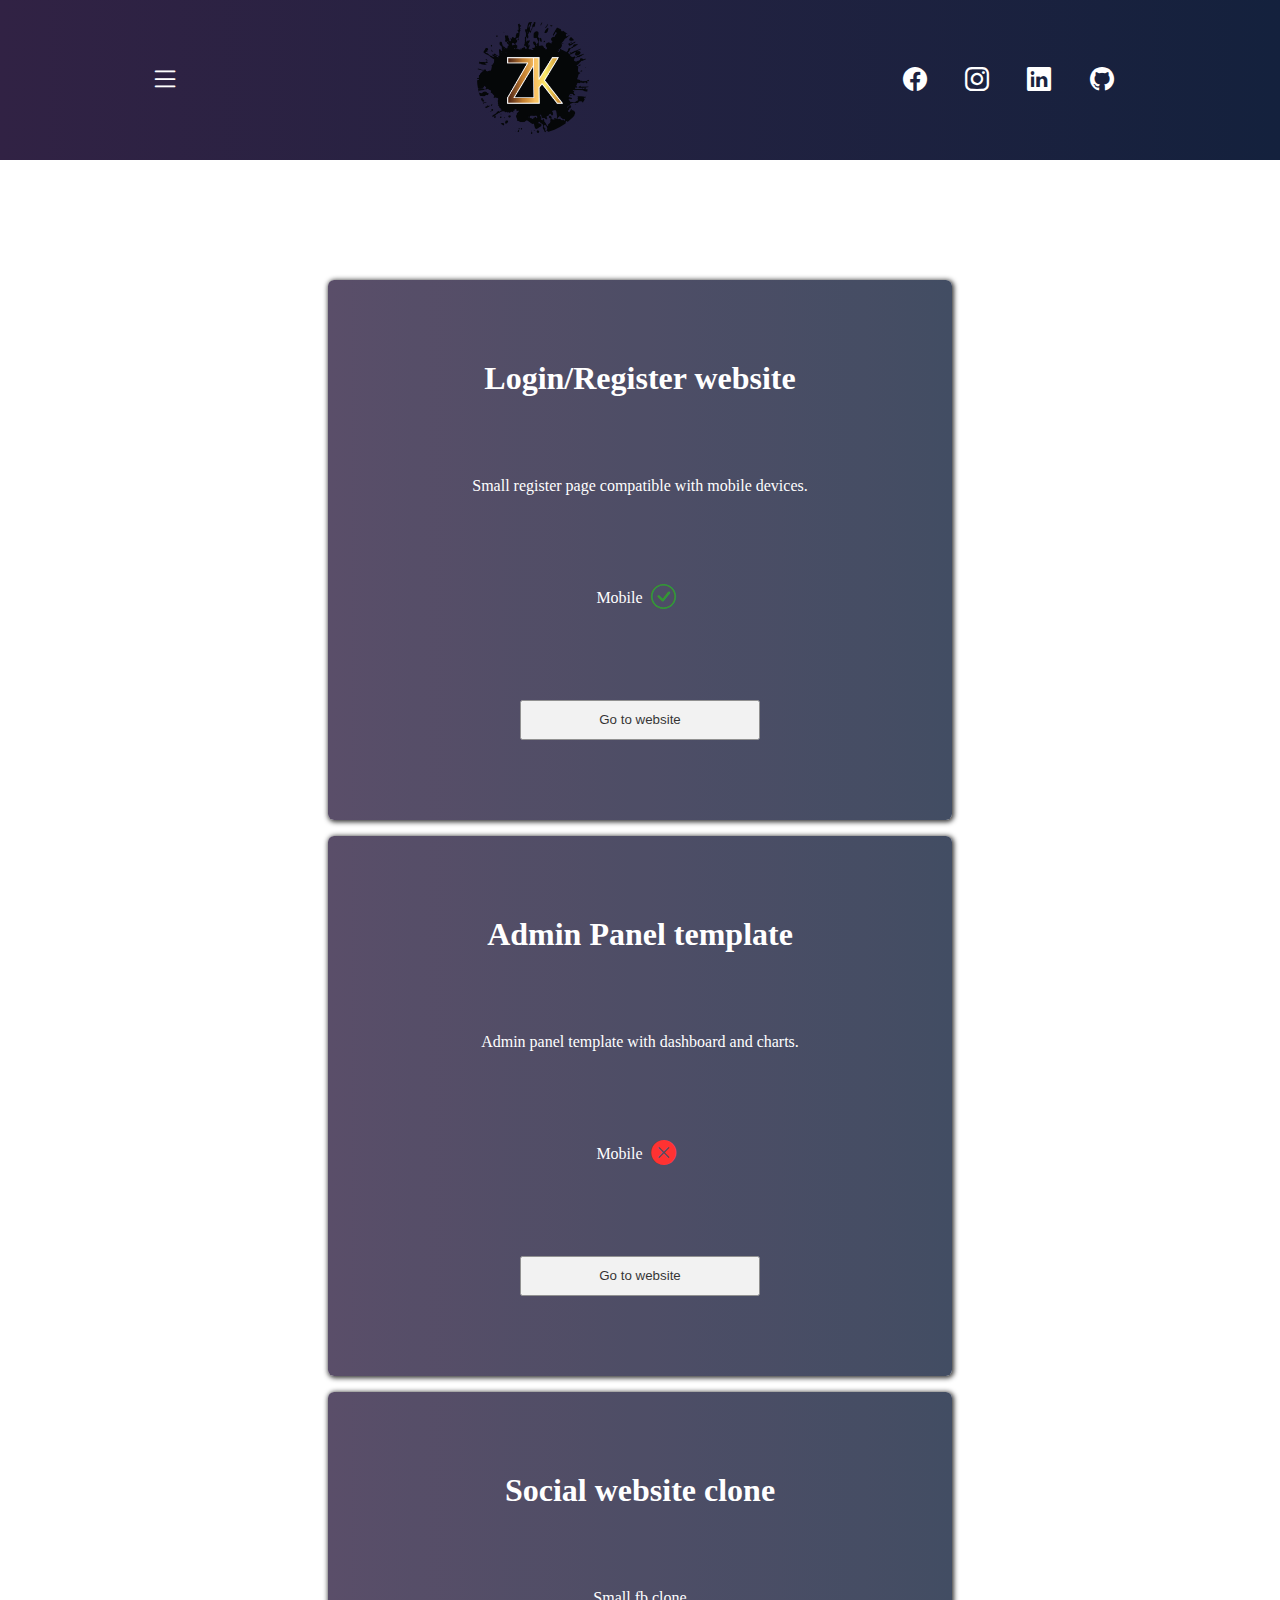
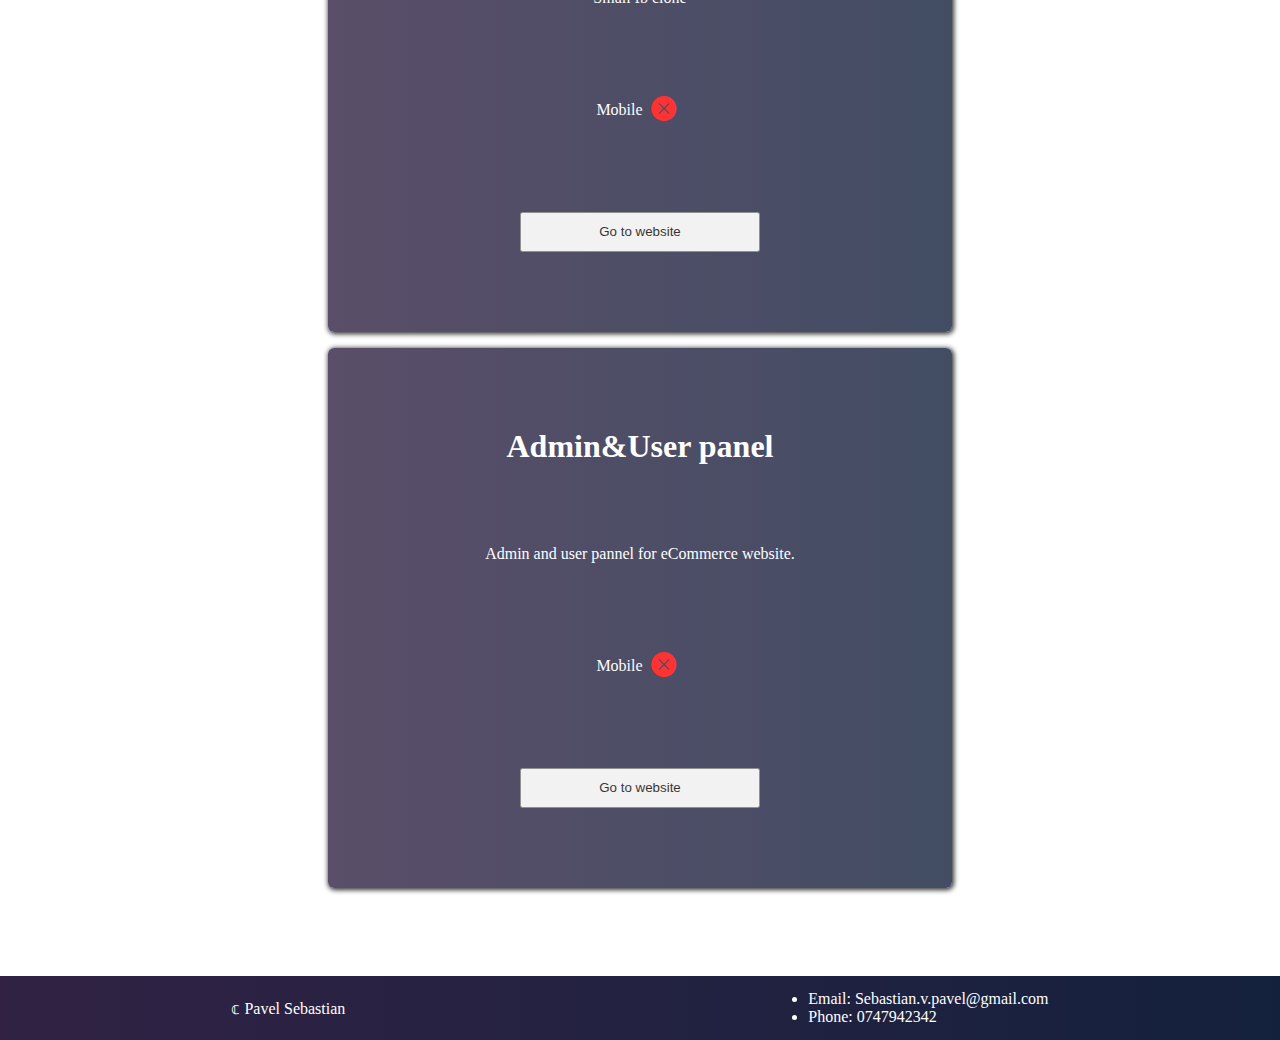
<file: proj_07/index.html>
<!DOCTYPE html>
<html lang="en">
<head>
    <meta charset="UTF-8">
    <meta http-equiv="X-UA-Compatible" content="IE=edge">
    <meta name="viewport" content="width=device-width, initial-scale=1.0">
    <link rel="stylesheet" href="style.css">
    <title>Document</title>
</head>
<body>
    <header>
            <ul class="left-nav">
            <li class="menu"><i class="bi bi-list tooltip"><span class="tooltiptext">Menu</span></i><i class="bi bi-x-lg tooltip"><span class="tooltiptext">Close</span></i></li>
            </ul>
            <ul class="logo"><img src="./logo.png" alt="" srcset=""></ul>
            <ul class="navigation">
                <a href="/index.html"><li class="menu-link link">Projects</li></a>
                <a href="#contact"><li class="menu-link link">Contact</li></a>
            </ul>
            <ul class="social">  
                <a href=""><li class="link-social link"><i class="bi bi-facebook"></i></li></a>
                <a href=""><li class="link-social link"><i class="bi bi-instagram"></i></li></a>
                <a href=""><li class="link-social link"><i class="bi bi-linkedin"></i></li></a>
                <a href=""><li class="link-social link"><i class="bi bi-github"></i></li></a>
            </ul>
</header>

<main>
    <div class="container">
        <h1 class="container-title">Login/Register website</h1>
        <p class="container-text">Small register page compatible with mobile devices.</p>
        <p class="container-status">Mobile <i class="bi bi-check-circle" style="font-size: 25px;"></i></p>
        <a href="./project_02/index.html"><button class="select">Go to website</button></a>
    </div>
    <div class="container">
        <h1 class="container-title">Admin Panel template</h1>
        <p class="container-text">Admin panel template with dashboard and charts.</p>
        <p class="container-status">Mobile<i class="bi bi-x-circle-fill" style="font-size: 25px;"></i></p>
        <a href="./project_03/index.html"><button class="select">Go to website</button></a>
    </div>
    <div class="container">
        <h1 class="container-title">Social website clone</h1>
        <p class="container-text">Small fb clone</p>
        <p class="container-status">Mobile<i class="bi bi-x-circle-fill" style="font-size: 25px;"></i></p>
        <a href="./project_04/index.html"><button class="select">Go to website</button></a>
    </div>
    <div class="container">
        <h1 class="container-title">Admin&User panel</h1>
        <p class="container-text">Admin and user pannel for eCommerce website.</p>
        <p class="container-status">Mobile<i class="bi bi-x-circle-fill" style="font-size: 25px;"></i></p>
        <a href="./project_05/index.html"><button class="select">Go to website</button></a>
    </div>
</main>

<footer>
    <div class="copy">
        <p>&copf; Pavel Sebastian
        </p>
    </div>
    <div id="contact">
        <ul>
            <li>Email: Sebastian.v.pavel@gmail.com</li>
            <li>Phone: 0747942342</li>
        </ul>
    </div>
</footer>
    <script src="./script.js"></script>
</body>
</html>
</file>
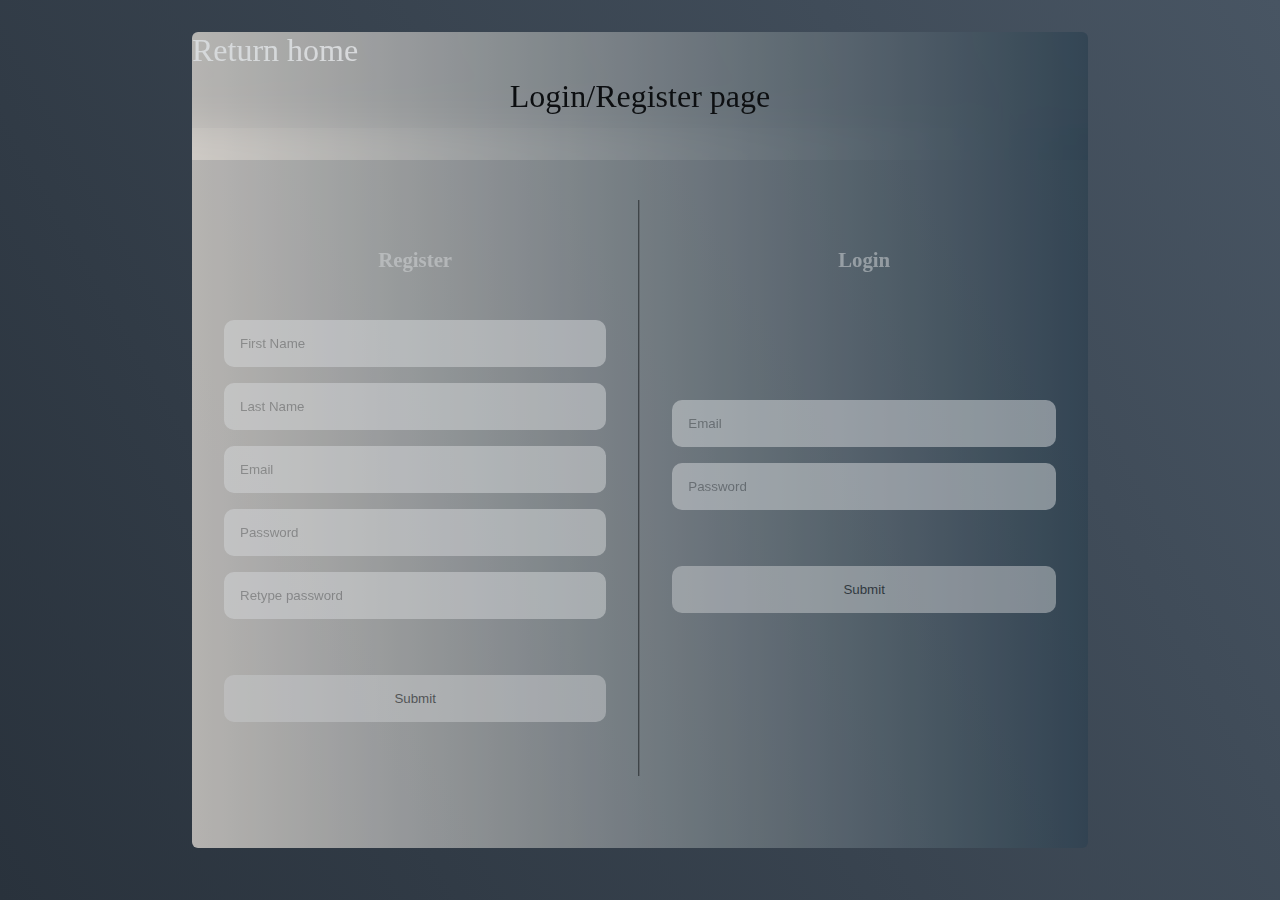
<file: proj_07/project_02/index.html>
<!DOCTYPE html>
<html lang="en">
<head>
    <meta charset="UTF-8">
    <meta http-equiv="X-UA-Compatible" content="IE=edge">
    <meta name="viewport" content="width=device-width, initial-scale=1.0">
    <link rel="stylesheet" href="style.css">
    <title class="pageTitle">Document</title>
</head>
<body>
<header>
    <a class="return-home" onclick="history.back()">Return home</a>
    <div class="logo">LOGO</div>
</header>
<main>
    <div class="container left">
        <h1 class="title">Register</h1>
        <div class="inputs">
            <input type="text" placeholder="First Name">
            <input type="text" placeholder="Last Name">
            <input type="email" placeholder="Email">
            <input type="password" placeholder="Password">
            <input type="password" placeholder="Retype password">

            <button class="submit reg">Submit</button>
        </div>
    </div>
    <div class="container right">
        <h1 class="title right-title">Login</h1>
        <div class="inputs">
        <input type="email" placeholder="Email">
        <input type="password" placeholder="Password">
        <button class="submit">Submit</button>
    </div>
    </div>
</main>


    <script src="./script.js"></script>
</body>
</html>
</file>
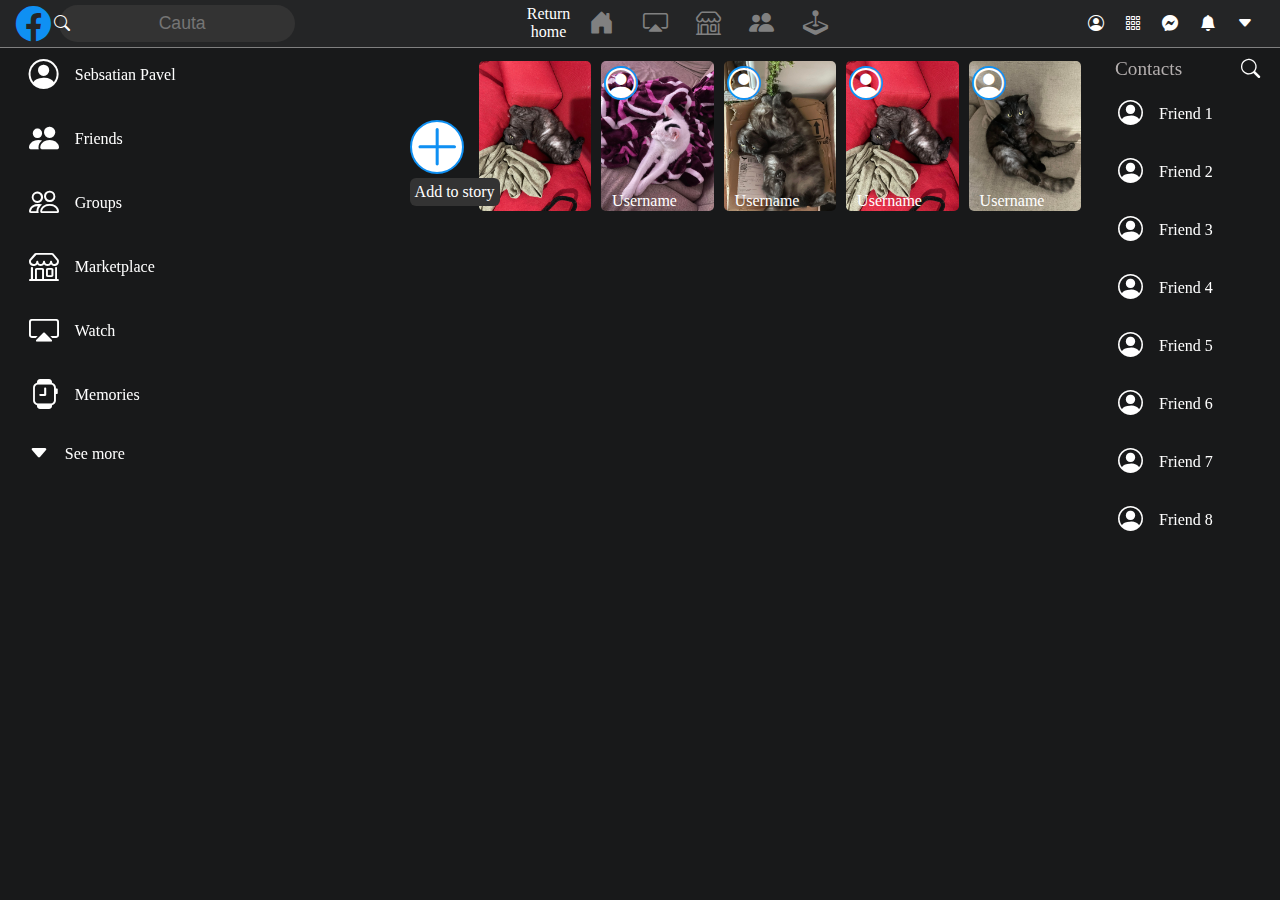
<file: proj_07/project_04/index.html>
<!DOCTYPE html>
<html lang="en">
<head>
    <meta charset="UTF-8">
    <meta http-equiv="X-UA-Compatible" content="IE=edge">
    <meta name="viewport" content="width=device-width, initial-scale=1.0">
    <link rel="stylesheet" href="style.css">
    <title>Social clone</title>
</head>
<body>
    <header>
        <div class="header-container">
            <i class="bi bi-facebook" style="font-size: 35px; color: rgb(15,144,243); padding-top: 5px;"></i><i class="bi bi-search search-icon"></i><input class="search-bar" type="searchbar" placeholder="Cauta">
        </div>
        
        <div class="header-container">
            <ul>
                <a class="return-home center" onclick="history.back()">Return home</a>
                <a href="" class="center tooltip"><li><i class="bi bi-house-door-fill" style="font-size: 25px; color: grey;"><span class="tooltiptext">Home</span></i></li></a>
                <a href="" class="center tooltip"><li><i class="bi bi-cast" style="font-size: 25px; color: grey;"><span class="tooltiptext">Videos</span></i></li></a>
                <a href="" class="center tooltip"><li><i class="bi bi-shop" style="font-size: 25px; color: grey;"><span class="tooltiptext">Marketplace</span></i></li></a>
                <a href="" class="center tooltip"><li><i class="bi bi-people-fill" style="font-size: 25px; color: grey;"><span class="tooltiptext">People</span></i></li></a>
                <a href="" class="center tooltip"><li><i class="bi bi-joystick" style="font-size: 25px; color: grey;"><span class="tooltiptext">Games</span></i></li></a>
            </ul>    
            </div>
        <div class="header-container header-container-right">
            <ul>
                <li class="right tooltip"><a href=""><i class="bi bi-person-circle items" ><span class="tooltiptext">Profile</span></i></a></li>
                <li class="right tooltip"><a href=""><i class="bi bi-grid-3x3-gap items"><span class="tooltiptext">Menu</span></i></a></li>
                <li class="right tooltip"><a href=""><i class="bi bi-messenger items"><span class="tooltiptext">Messenger</span></i></a></li>
                <li class="right tooltip"><a href=""><i class="bi bi-bell-fill items"><span class="tooltiptext">Notification</span></i></a></li>
                <li class="right tooltip"><a href=""><i class="bi bi-caret-down-fill items"><span class="tooltiptext">Account</span></i></a></li>
            </ul>
        </div>
    </header>
    <main>
        <div class="main-container-left">
            <ul class="left-items">
                <a href=""><li class="left-item"><i class="bi bi-person-circle" style="font-size: 30px; margin-right: 1rem;"></i>Sebsatian Pavel</li></a>
                <a href=""><li class="left-item"><i class="bi bi-people-fill" style="font-size: 30px; margin-right: 1rem;"></i>Friends</li></a>
                <a href=""><li class="left-item"><i class="bi bi-people" style="font-size: 30px; margin-right: 1rem;"></i>Groups</li></a>
                <a href=""><li class="left-item"><i class="bi bi-shop" style="font-size: 30px; margin-right: 1rem;"></i>Marketplace</li></a>
                <a href=""><li class="left-item"><i class="bi bi-cast" style="font-size: 30px; margin-right: 1rem;"></i>Watch</li></a>
                <a href=""><li class="left-item"><i class="bi bi-smartwatch" style="font-size: 30px; margin-right: 1rem;"></i>Memories</li></a>
                <a href=""><li class="left-item"><i class="bi bi-caret-down-fill" style="font-size: 20px; margin-right: 1rem;"></i>See more</li></a>
            </ul>
        </div>
        <div class="main-container-center">
            <ul class="story-section">
                <li class="story"><img class="image" src="./img/img3.jpg"><a href=""><i class="bi bi-plus-lg admin" style="font-size: 50px;"></i><p class="add">Add to story</p></a></li>
                <li class="story"><img class="image" src="./img/img1.jpg"><i class="bi bi-person-circle user" style="font-size: 30px;"></i><p class="username-add">Username</p></li>
                <li class="story"><img class="image" src="./img/img2.jpg"><i class="bi bi-person-circle user" style="font-size: 30px;"></i><p class="username-add">Username</p></li>
                <li class="story"><img class="image" src="./img/img3.jpg"><i class="bi bi-person-circle user" style="font-size: 30px;"></i><p class="username-add">Username</p></li>
                <li class="story"><img class="image" src="./img/img.jpg"><i class="bi bi-person-circle user" style="font-size: 30px;"></i><p class="username-add">Username</p></li>
            </ul>
        </div>
        <div class="main-container-right">
            <ul class="right-items">
                <li class="title">Contacts<a href=""><i class="bi bi-search"></i></a></li>
                <a href=""><li class="right-item"><i class="bi bi-person-circle" style="font-size: 25px; margin-right: 1rem;"></i>Friend 1</li></a>
                <a href=""><li class="right-item"><i class="bi bi-person-circle" style="font-size: 25px; margin-right: 1rem;"></i>Friend 2</li></a>
                <a href=""><li class="right-item"><i class="bi bi-person-circle" style="font-size: 25px; margin-right: 1rem;"></i>Friend 3</li></a>
                <a href=""><li class="right-item"><i class="bi bi-person-circle" style="font-size: 25px; margin-right: 1rem;"></i>Friend 4</li></a>
                <a href=""><li class="right-item"><i class="bi bi-person-circle" style="font-size: 25px; margin-right: 1rem;"></i>Friend 5</li></a>
                <a href=""><li class="right-item"><i class="bi bi-person-circle" style="font-size: 25px; margin-right: 1rem;"></i>Friend 6</li></a>
                <a href=""><li class="right-item"><i class="bi bi-person-circle" style="font-size: 25px; margin-right: 1rem;"></i>Friend 7</li></a>
                <a href=""><li class="right-item"><i class="bi bi-person-circle" style="font-size: 25px; margin-right: 1rem;"></i>Friend 8</li></a>
            </ul>
        </div>
    </main>
    <script src="./script.js"></script>
</body>
</html>
</file>
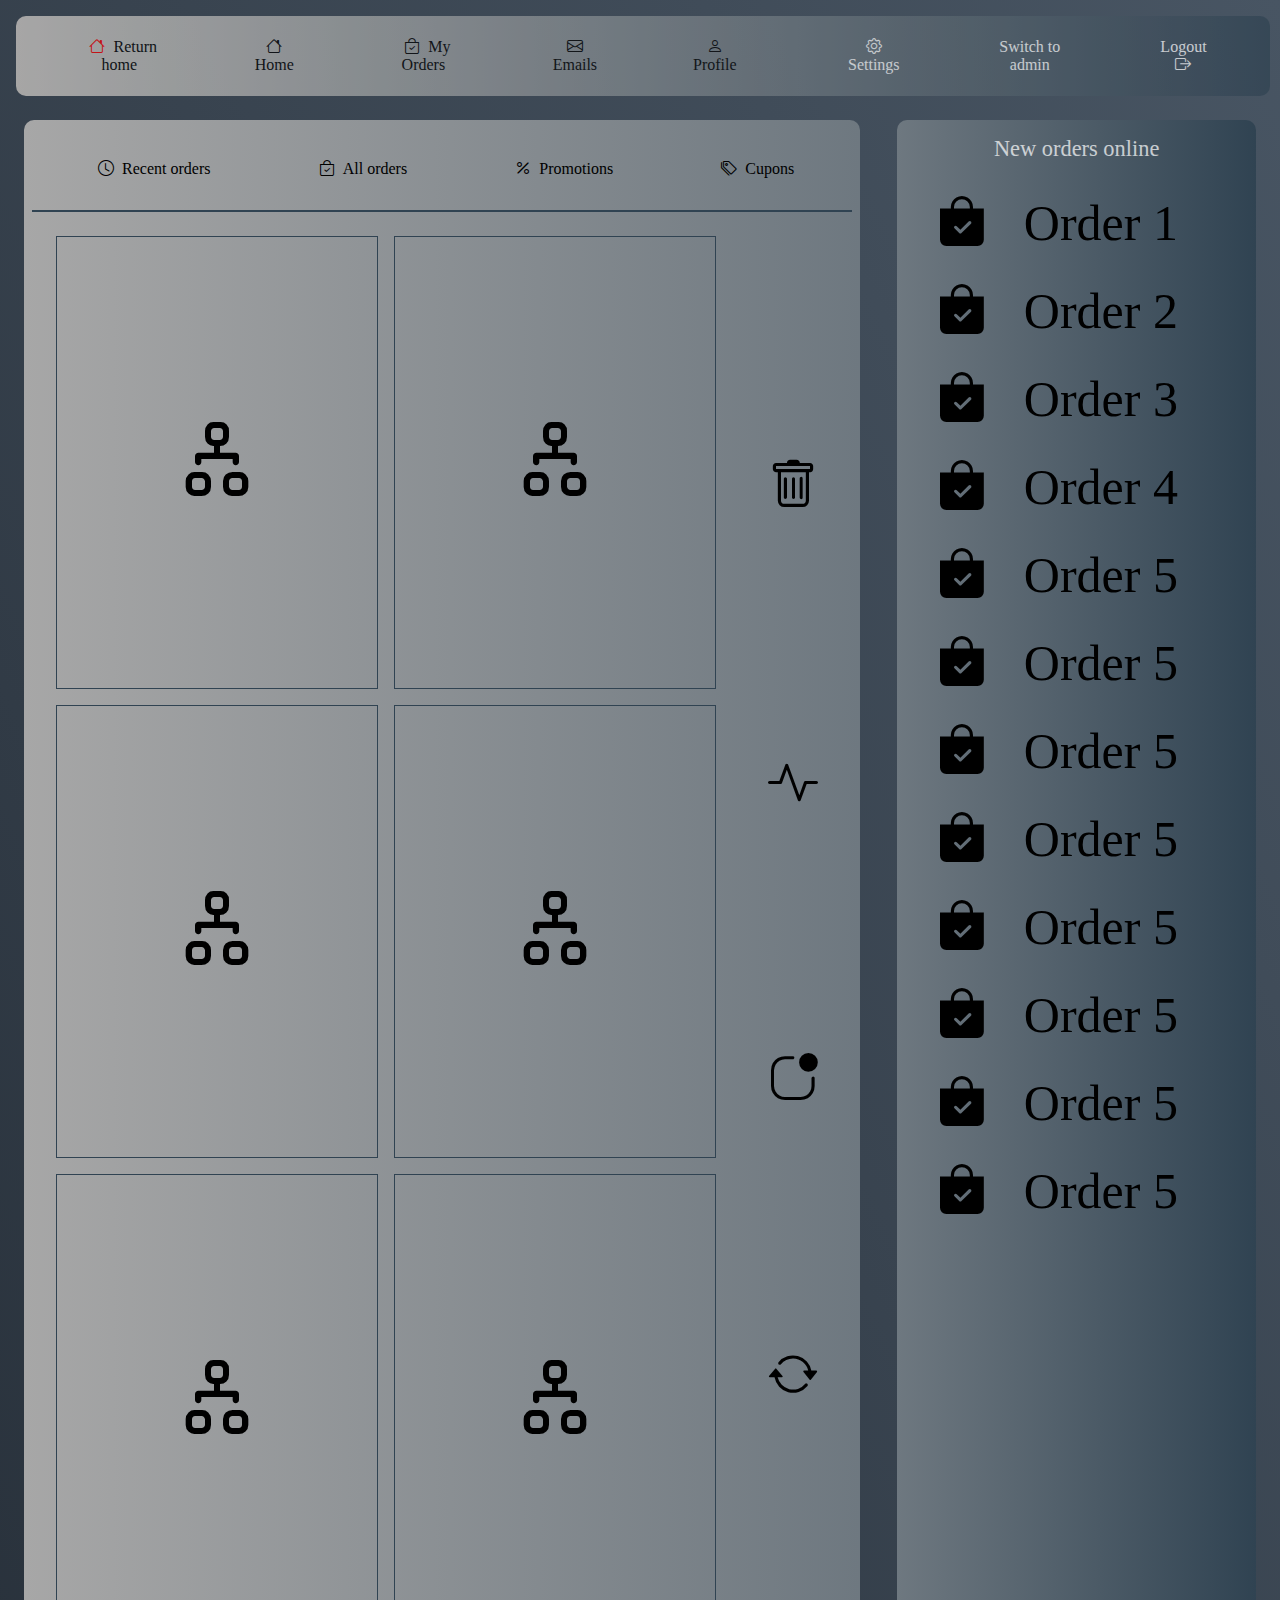
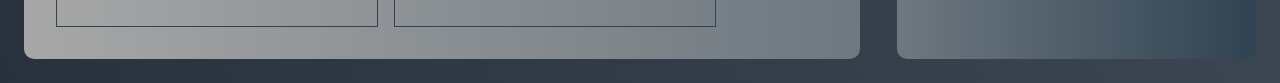
<file: proj_07/project_05/index.html>
<!DOCTYPE html>
<html lang="en">
<head>
    <meta charset="UTF-8">
    <meta http-equiv="X-UA-Compatible" content="IE=edge">
    <meta name="viewport" content="width=device-width, initial-scale=1.0">
    <link rel="stylesheet" href="style.css">
    <title class="page-title">User Dashboard</title>
</head>
<body>
        <header>
            <ul class="nav-link-left">
                <a href="/index.html"><li class="nav-link links-left"><i class="bi bi-house" style="color: red;"></i>Return home</li></a>
                <a href=""><li class="nav-link links-left"><i class="bi bi-house"></i>Home</li></a>
                <a href=""><li class="nav-link links-left"><i class="bi bi-bag-check"></i>My Orders</li></a>
                <a href=""><li class="nav-link links-left"><i class="bi bi-envelope"></i>Emails</li></a>
                <a href=""><li class="nav-link links-left"><i class="bi bi-person"></i>Profile</li></a>
            </ul>
            <ul class="nav-link-right">
                <a href=""><li class="nav-link links-right"><i class="bi bi-gear"></i>Settings</li></a>
                <a href="./admin-page/index.html"><li class="nav-link links-right">Switch to admin</li></a>
                <a href=""><li class="nav-link links-right">Logout<i class="bi bi-box-arrow-right"></i></li></a>
            </ul>
        </header>
        <main>
        <div id="left">
            <ul class="nav-link-left id-left">
                <a href=""><li class="nav-link links-left"><i class="bi bi-clock"></i>Recent orders</li></a>
                <a href=""><li class="nav-link links-left"><i class="bi bi-bag-check"></i>All orders</li></a>
                <a href=""><li class="nav-link links-left"><i class="bi bi-percent"></i>Promotions</li></a>
                <a href=""><li class="nav-link links-left"><i class="bi bi-tags"></i>Cupons</li></a>
            </ul>
            <div id="main-left-container">
                <ul class="id-left-container">
                        <li class="left-left-item"><i class="bi bi-diagram-2"></i></li>
                        <li class="left-left-item"><i class="bi bi-diagram-2"></i></li>
                        <li class="left-left-item"><i class="bi bi-diagram-2"></i></li>
                        <li class="left-left-item"><i class="bi bi-diagram-2"></i></li>
                        <li class="left-left-item"><i class="bi bi-diagram-2"></i></li>
                        <li class="left-left-item"><i class="bi bi-diagram-2"></i></li>
                    </ul>
                <div class="id-right-container">
                    <i class="bi bi-trash id-right-container-icons tooltip"><span class="tooltiptext">Deleted</span></i>
                    <i class="bi bi-activity id-right-container-icons tooltip"><span class="tooltiptext">Status</span></i>
                    <i class="bi bi-app-indicator id-right-container-icons tooltip"><span class="tooltiptext">Notifications on orders</span></i>
                    <i class="bi bi-arrow-repeat id-right-container-icons tooltip"><span class="tooltiptext">Reloaded</span></i>
                </div>
            </div>
        </div>
        <ul id="right">
            <p class="right-title">New orders online</p>
            <li class="right-right-item"><i class="bi bi-bag-check-fill right-right-item-icon"></i> Order 1</li>
            <li class="right-right-item"><i class="bi bi-bag-check-fill right-right-item-icon"></i> Order 2</li>
            <li class="right-right-item"><i class="bi bi-bag-check-fill right-right-item-icon"></i> Order 3</li>
            <li class="right-right-item"><i class="bi bi-bag-check-fill right-right-item-icon"></i> Order 4</li>
            <li class="right-right-item"><i class="bi bi-bag-check-fill right-right-item-icon"></i> Order 5</li>
            <li class="right-right-item"><i class="bi bi-bag-check-fill right-right-item-icon"></i> Order 5</li>
            <li class="right-right-item"><i class="bi bi-bag-check-fill right-right-item-icon"></i> Order 5</li>
            <li class="right-right-item"><i class="bi bi-bag-check-fill right-right-item-icon"></i> Order 5</li>
            <li class="right-right-item"><i class="bi bi-bag-check-fill right-right-item-icon"></i> Order 5</li>
            <li class="right-right-item"><i class="bi bi-bag-check-fill right-right-item-icon"></i> Order 5</li>
            <li class="right-right-item"><i class="bi bi-bag-check-fill right-right-item-icon"></i> Order 5</li>
            <li class="right-right-item"><i class="bi bi-bag-check-fill right-right-item-icon"></i> Order 5</li>
            </ul>
        </main>
        <script src="./script.js"></script>
</body>
</html>
</file>
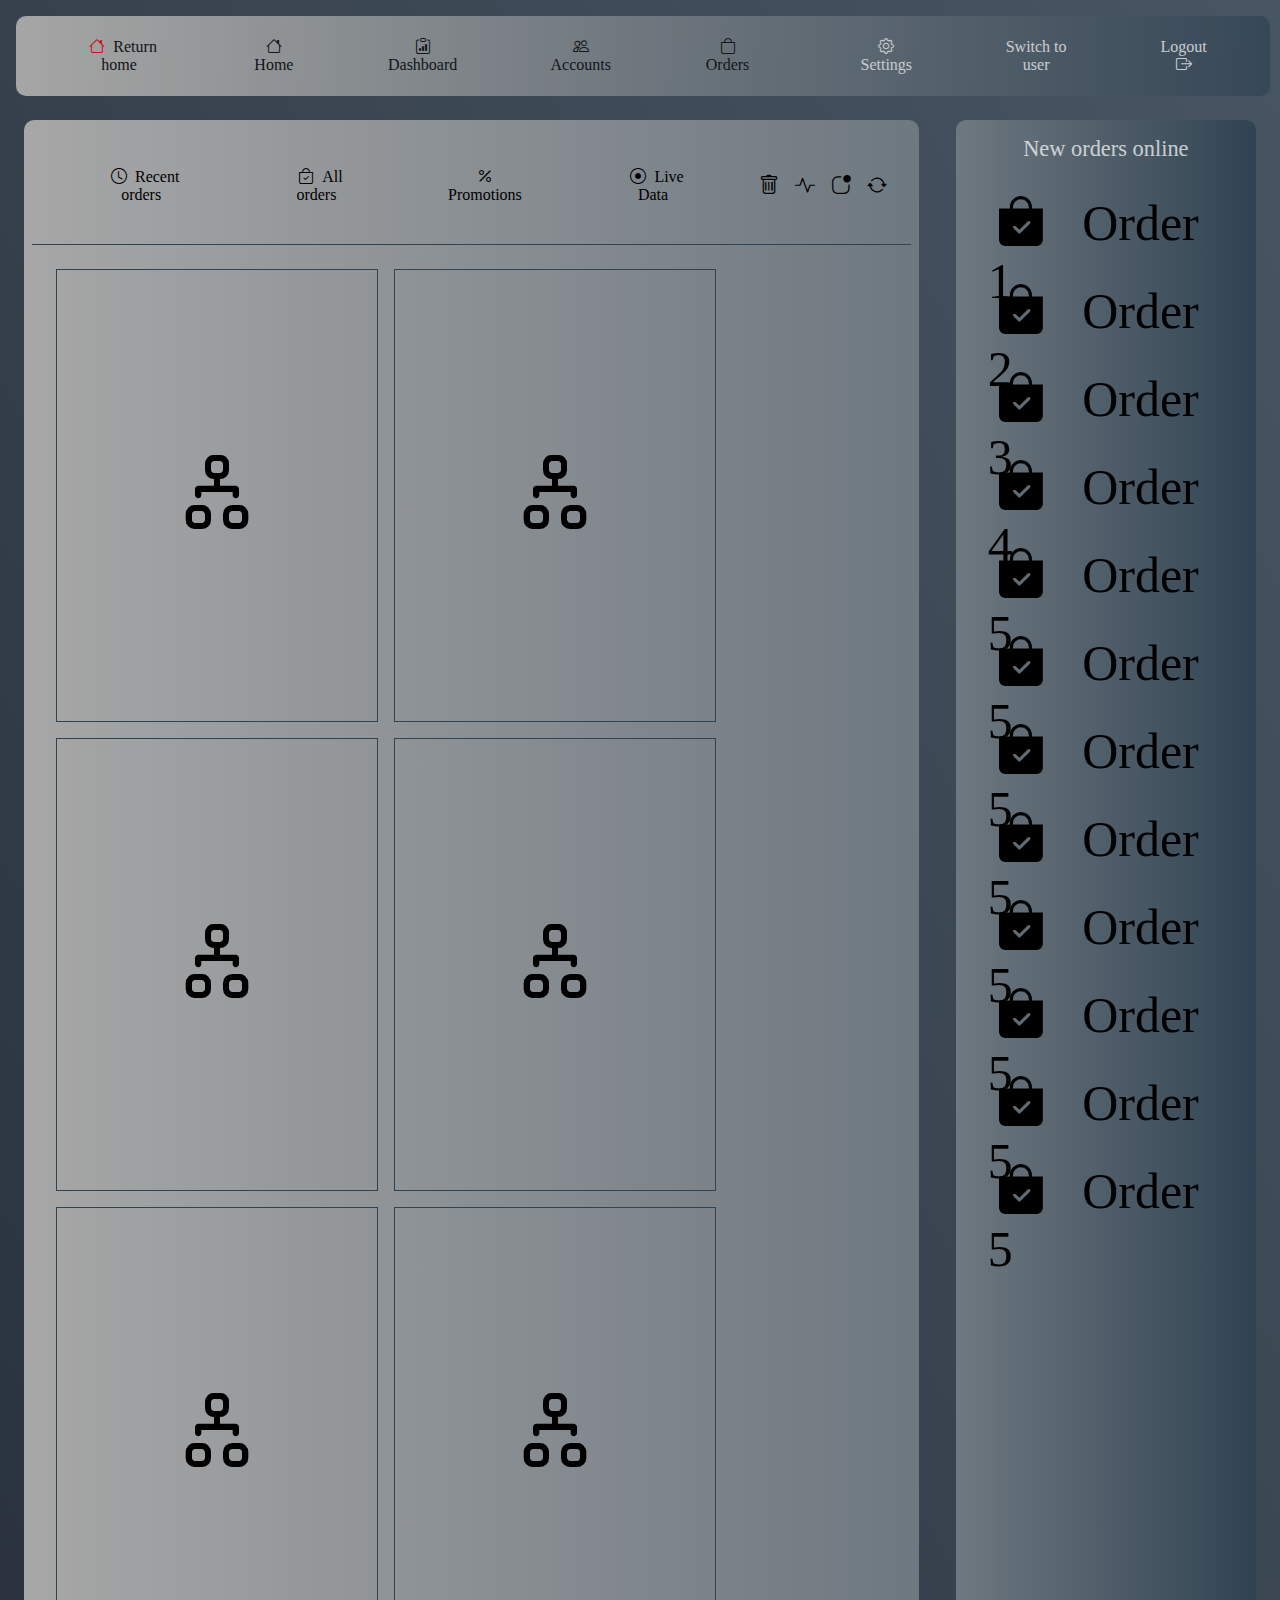
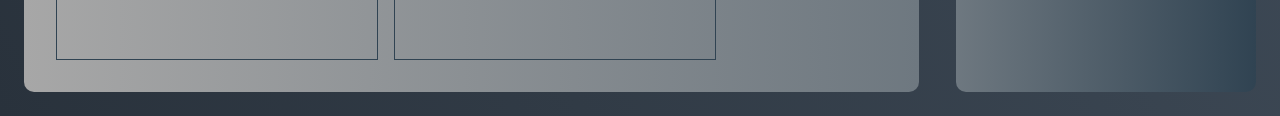
<file: proj_07/project_05/admin-page/index.html>
<!DOCTYPE html>
<html lang="en">
<head>
    <meta charset="UTF-8">
    <meta http-equiv="X-UA-Compatible" content="IE=edge">
    <meta name="viewport" content="width=device-width, initial-scale=1.0">
    <link rel="stylesheet" href="style.css">
    <title class="page-title">Admin Page</title>
</head>
<body>
        <header>
            <ul class="nav-link-left">
                <a onclick="history.back()"><li class="nav-link links-left"><i class="bi bi-house" style="color: red;"></i>Return home</li></a>
                <a href=""><li class="nav-link links-left"><i class="bi bi-house"></i>Home</li></a>
                <a href=""><li class="nav-link links-left"><i class="bi bi-clipboard-data"></i>Dashboard</li></a>
                <a href=""><li class="nav-link links-left"><i class="bi bi-people"></i>Accounts</li></a>
                <a href=""><li class="nav-link links-left"><i class="bi bi-bag"></i>Orders</li></a>
            </ul>
            <ul class="nav-link-right">
                <a href=""><li class="nav-link links-right"><i class="bi bi-gear"></i>Settings</li></a>
                <a href="/project_05/index.html"><li class="nav-link links-right">Switch to user</li></a>
                <a href=""><li class="nav-link links-right">Logout<i class="bi bi-box-arrow-right"></i></li></a>
            </ul>
        </header>
        <main>
        <div id="left">
            <div class="small-nav border">
            <ul class="nav-link-left id-left">
                <a href=""><li class="nav-link links-left"><i class="bi bi-clock"></i>Recent orders</li></a>
                <a href=""><li class="nav-link links-left"><i class="bi bi-bag-check"></i>All orders</li></a>
                <a href=""><li class="nav-link links-left"><i class="bi bi-percent"></i>Promotions</li></a>
                <a href=""><li class="nav-link links-left"><i class="bi bi-record-circle"></i>Live Data</li></a>
            </ul>
            <ul class="nav-link-left id-right">
                <i class="bi bi-trash id-right-container-icons tooltip"><span class="tooltiptext">Deleted</span></i>
                <i class="bi bi-activity id-right-container-icons tooltip"><span class="tooltiptext">Status</span></i>
                <i class="bi bi-app-indicator id-right-container-icons tooltip"><span class="tooltiptext">Notifications on orders</span></i>
                <i class="bi bi-arrow-repeat id-right-container-icons tooltip"><span class="tooltiptext">Reloaded</span></i>
            </ul>
            </div>
            <div id="main-left-container">
                <ul class="id-left-container">
                        <li class="left-left-item"><i class="bi bi-diagram-2"></i></li>
                        <li class="left-left-item"><i class="bi bi-diagram-2"></i></li>
                        <li class="left-left-item"><i class="bi bi-diagram-2"></i></li>
                        <li class="left-left-item"><i class="bi bi-diagram-2"></i></li>
                        <li class="left-left-item"><i class="bi bi-diagram-2"></i></li>
                        <li class="left-left-item"><i class="bi bi-diagram-2"></i></li>
                    </ul>
                <div class="id-right-container">

                </div>
            </div>
        </div>
        <ul id="right">
            <p class="right-title">New orders online</p>
            <li class="right-right-item"><i class="bi bi-bag-check-fill right-right-item-icon"></i> Order 1</li>
            <li class="right-right-item"><i class="bi bi-bag-check-fill right-right-item-icon"></i> Order 2</li>
            <li class="right-right-item"><i class="bi bi-bag-check-fill right-right-item-icon"></i> Order 3</li>
            <li class="right-right-item"><i class="bi bi-bag-check-fill right-right-item-icon"></i> Order 4</li>
            <li class="right-right-item"><i class="bi bi-bag-check-fill right-right-item-icon"></i> Order 5</li>
            <li class="right-right-item"><i class="bi bi-bag-check-fill right-right-item-icon"></i> Order 5</li>
            <li class="right-right-item"><i class="bi bi-bag-check-fill right-right-item-icon"></i> Order 5</li>
            <li class="right-right-item"><i class="bi bi-bag-check-fill right-right-item-icon"></i> Order 5</li>
            <li class="right-right-item"><i class="bi bi-bag-check-fill right-right-item-icon"></i> Order 5</li>
            <li class="right-right-item"><i class="bi bi-bag-check-fill right-right-item-icon"></i> Order 5</li>
            <li class="right-right-item"><i class="bi bi-bag-check-fill right-right-item-icon"></i> Order 5</li>
            <li class="right-right-item"><i class="bi bi-bag-check-fill right-right-item-icon"></i> Order 5</li>
            </ul>
        </main>
        <script src="./script.js"></script>
</body>
</html>
</file>
<file: proj_07/project_02/style.css>
*{
    margin: 0;
    padding: 0;
    box-sizing: border-box;
}
.return-home{
    position: absolute;
    left: 0;
    top: 0;
}
.return-home{
    text-decoration: none;
    color: white;
}
.return-home:hover{
    color: red;
    transition: .5s;
}
body{
    background-image: linear-gradient(60deg, #29323c 0%, #485563 100%);
 background-blend-mode: multiply;
    min-width: 100%;
    min-height: 100vh;
    padding: 2rem;
    display: flex;
    flex-direction: column;
    align-items: center;
}
header{
    background-image: linear-gradient(to right, #d7d2cc 0%, #304352 100%);
    height: 8rem;
    width: 70vw;
    opacity: .8;
    backdrop-filter: blur(20px);
    border-top-left-radius: 6px;
    border-top-right-radius: 6px;
    display: flex;
    justify-content: center;
    align-items: center;
    font-size: 2rem;
    z-index: 1
    ;
}
main{
    opacity: .8;
    margin-top: -2rem;
    height: 80vh;
    width: 70vw;
    background-image: linear-gradient(to right, #d7d2cc 0%, #304352 100%);
    border-bottom-right-radius: 6px;
    border-bottom-left-radius: 6px;
    display: flex;
    justify-content: space-evenly;
    align-items: center;
    z-index: 0;
}
.container{
    height: 80%;
    width: 70%;
    opacity: .5;
    color: white;   
}
.left{
    border-right:black 2px groove;
}
.right{
    display: flex;
    flex-direction: column;
}
.right-title{
    margin-bottom: 5rem;
}
.title{
    text-align: center;
    font-size: 1.3rem;
    margin-top: 3rem;
}
.inputs{
    display: flex;
    flex-direction: column;
    margin-top: 3rem;
    margin-left: 2rem;
    margin-right: 2rem;
}
input{
    padding: 1rem;
    margin-bottom: 1rem;
    border: none;
    border-radius: 10px;
    background: white;
}
input:focus{
    outline: none;
    background-image: linear-gradient(to right, #434343 0%, black 100%);
    transition: .5s;
    transform: scale(1.05);
}
input:active{
    border: none;
}
.submit{
    padding: 1rem;
    margin-top: 2.5rem;
}
button{
    border: none;
    border-radius: 10px;
    color: black;
}
button:active{
    transform: scale(1.02)
}
@media(max-width:1100px){
    header{
        width: 98%;
    }
    main{
        display: flex;
        flex-direction: column;
        height: auto;
        width: 98%;
    }
    .container{
        width: 95%;
    }
    .left{
        border-right: none;
        border-bottom   : 1px groove black;
        margin-top: 3rem;
    }
    .right{

        margin-bottom: 2rem;
    }
    .right-title{
        margin-bottom: 2rem;
    }
    .reg{
        margin-bottom: 2rem;
    }
    .inputs{
        margin-top: 2rem;
    }
}
</file>
<file: proj_07/style.css>
@import url("https://cdn.jsdelivr.net/npm/bootstrap-icons@1.7.2/font/bootstrap-icons.css");
*{
    margin: 0;
    padding: 0;
}
body{
    height: 100vh;
}
header{
    display: flex;
    justify-content: space-around;
    height: 10rem;
    color: white;
    align-items: center;
    background-image: linear-gradient(to right, #312244 0%, #14213d 100%)
  }
  header a{
    color: white;
    text-decoration: none;
  }
  header li{
    list-style: none;
  }
  .navigation{
      position: absolute;
      left: 6.5%;
      top: 20%;
  }
  .menu-link{
      padding: .5rem 1.5rem .5rem 1.5rem;
      font-size: 1.2rem;
  }
  .menu-link:hover{
    background: #86bbd8;
    border-radius: 6px;
  }
  .logo img{
    height: 7rem;
    border-radius: 50%;
  }
  .left-nav{
    display: flex;

  }
  .link{
    display: flex;
    margin: 0 .7rem 0 .7rem;
    width: auto;
    align-items: center;
    font-size: small;
  }
  .link-social{
      padding: .5rem;
      font-size: 24px;
  }
  .link-social:hover{
      background: #86bbd8;
      border-radius: 6px;
  }
  .social{
      display: flex;
  }
  .link:hover{
    color: #14213d;
  }
  .link::before{
    content:"";
    position: absolute;
    top: 0;
    left: 0;
    width: 0;
    transition: 1s;
    border-top: 1px solid #86bbd8;
    z-index: 1;
  }
  .link:hover::before{
    width: 100%;
    box-shadow: 1px 1px 1px 1px white;
  }
.menu{
    font-size: 30px;
    padding: .2rem;
}
.menu:hover{
    background: #86bbd8;
    border-radius: 5px;
    transition: .5s;
}
.tooltip{
    position: relative;
    cursor: pointer;
}
.tooltip .tooltiptext{
    visibility: hidden;
    position: absolute;
    font-style: normal;
    border-radius: 5px;
    font-size: 1rem;
    padding: 1rem;
    color: white;
}
.tooltip:hover .tooltiptext{
    visibility: visible;
    background: #86bbd8;
    transition: .5s;
}
main{
    padding: 7rem  1rem 0;
    display: flex;
    z-index: 1;
    flex-wrap: wrap;
    }
.container{
    position: relative;
    display: flex;
    flex-direction: column;
    align-items: center;
    justify-content: space-evenly;
    min-height: 60vh;
    width: 24%;
    margin: .5rem;
    box-shadow: 1px 1px 5px 1px black;
    background-image: linear-gradient(to right, #312244 0%, #14213d 100%);
    color: white;
    opacity: .8;
    border-radius: 6px;
}
.container::before{
    content:"";
    position: absolute;
    width: 0;
    top: 0;
    transition: 1s;
    border-top: 1px solid #86bbd8;
    z-index: 1;
}
.container:hover::before{
    width: 99%;
    box-shadow: 1px 1px 5px 1px white;
}
.container:hover{
    opacity: 1;
}
.container-status{
    display: flex;
    align-items: center;
}
.bi-check-circle{
    margin: .5rem;
    color: green;
}
.bi-x-circle-fill{
    margin: .5rem;
    color: red;
}
.select{
    width: 15rem;
    height: 2.5rem;
    cursor: pointer;
}
.select:hover{
    color: white;
    background-image: linear-gradient(to right, #312244 0%, #14213d 100%);
}
footer{
    display: flex;
    justify-content: space-around;
    position: relative;
    bottom: 0;
    margin-top: 5rem;
    left: 0;
    align-items: center;
    width: 100%;
    height: 4rem;
    background: #000;
    color: white;
    background-image: linear-gradient(to right, #312244 0%, #14213d 100%);
}
footer ul{
    display: flex;
    flex-direction: column;
}
@media(max-width: 1500px){
    main{
        flex-wrap: wrap;
    }
    .container{
        width: 30%;
    }
}
@media(max-width: 1300px){
    .container{
        width: 50%;
    }
    main{
        display: flex;
        flex-direction: column;
        justify-content: center;
        align-items: center;
    }
}
@media(max-width: 1000px){
    .navigation{
        top: 25%;
    }
    main{
        flex-wrap: wrap;
    }
    header{
        padding-right: 2rem;
        align-items: center;
    }
    .container{
        width: 80%;
    }
}
@media(max-width: 750px){
    header{
        flex-direction: column;
        height: 20vh;
    }
    .navigation{
        top: 8%;
        left: 29.3%;
    }
    .logo img{
        height: 3rem;
    }
}
@media(max-width: 600px){
    .navigation{
        top: 8%;
        left: 23.9%;
    }
    .container{
        width: 90%;
    }
}
@media(max-width: 500px){
    .navigation{
        top: 8%;
        left: 19%;
    }
    footer{
        flex-direction: column;
        padding-top: 1rem;
        padding-bottom: 1rem;
    }
}
@media(max-width: 400px){
    .navigation{
        top: 8%;
        left: 11%;
        display: flex;
    }
}
</file>
<file: proj_07/project_04/style.css>
@import url("https://cdn.jsdelivr.net/npm/bootstrap-icons@1.7.2/font/bootstrap-icons.css");

*{
    margin: 0;
    padding: 0;
    box-sizing: border-box;
}
* a{
    color: white;
    text-decoration: none;
}
.return-home{
    color: white;
    left: 30%;
}
.return-home:hover{
    color: red;
}
body{
    background: rgb(24,25,26);
    display: flex;
    justify-content: space-between;
}
header{
    background: rgb(36,37,38);
    position:fixed;
    height: 3rem;
    width: 100%;
    display: flex;
    align-items: center;
    justify-content: space-between;
    padding: 0 1rem 0 1rem;
    border-bottom: groove gray 1.9px;
}
.header-container{
    display: flex;
    align-items: center;
    justify-content: space-between;
}
.header-container li{
    list-style: none;
}
ul{
    display: flex;
    justify-content: space-around;
    width: 25vw;
}
.center{
    margin: .1rem;
    display: flex;
    align-items: center;
    text-align: center;
    width: 90%;
    height: 2.3rem;
    border-radius: 10px;
}
.header-container-right{
    width: 15%;
}
.items{
    padding: .6rem;
    border-radius: 50%;
}
.center{
    display: flex;
    justify-content: space-evenly;
}
.tooltip .tooltiptext {
    font-family:Arial, Helvetica, sans-serif;
    visibility: hidden;
    width: auto;
    background-color: rgb(211, 211, 211);
    color: black;
    padding: 5px;
    text-align: center;
    border-radius: 10px;
    position: absolute;
    z-index: 1;
    font-size: 1rem;
    top: 105%;
    margin-left: -2.5%;
    font-style: normal;
    opacity: .7;
  }
  .tooltip:hover .tooltiptext {
    visibility: visible;
    transition: 2s;
  }

input{
    outline: none;
}
input:focus{
    transform: scale(1.1);
    transition: .5s;
}
.search-icon{
    position: absolute;
    margin-left: 3%;
    color: white;
    z-index: 1;
}
.search-bar{
    height: 2.3rem;
    background: #333;
    border-radius: 20px;
    border: none;
    color: whitesmoke;
    padding-left: 10px;
    font-size: 1.1rem;
    text-align: center;
    margin-left: 3%;
}
main{
    margin: 3% 1% 0 1%;
    position: absolute;
    display: grid;
    grid-template-columns: auto 50% auto;
}
.main-container-left{
    display: flex;
    flex-direction: column;
    position: fixed;
    width: 5rem;
    height: auto;
    flex: 1;
}
.left-items{
    display: flex;
    flex-direction: column;
    list-style: none;
}
.left-item{
    display: flex;
    width: 60%;
    padding: 10px 0 10px 1rem;
    color: white;
    margin: 10px 0 0 0;
    align-items: center;
    border-radius: 6px;
}
.left-item:active .bi{
    color: rgb(15,144,243);
}
.main-container-right{
    width: 15%;
    display: flex;
    position: fixed;
    right: 0;
}
.right-items{
    display: flex;
    flex-direction: column;
    padding: 20px
}
.right-items li{
    list-style: none;
}
.right-item{
    padding: 15px 0 15px 10px;
    border-radius: 6px;
    width: 100%;
    display: flex;
    align-items: center;
}
.title{
    color: rgb(179, 174, 174);
    font-size: 1.2rem;
    display: flex;
    justify-content: space-between;
    margin: 0 0 .3rem 7px;
}
.main-container-center{
    display: flex;
}
.story-section{
    position: relative;
    display: flex;
    justify-content: space-around;
    left: 36vw;
    top: 2vh;
}

.story img{
    height: 10rem;
    border-radius: 10px;
    padding: 5px;
}
li{
    list-style: none;
}
.story .admin{
    position: absolute;
    top: 4rem;
    left: -4rem;
    border: 2px solid rgb(15,144,243);
    border-radius: 50%;
    display: flex;
    color: rgb(15,144,243);
}
.story .user{
    position: absolute;
    border: 2px solid rgb(15,144,243);
    border-radius: 50%;
    display: flex;
    color: white;
    top: .6rem;
    margin-left: .5rem;
}
.story .admin{
    background: white;
}
.add{
    color: white;
    position: absolute;
    top: 7.6rem;
    left: -4rem;
    color: white;
    background: #333;
    padding: 5px;
    border-radius: 6px;
}
.username-add{
    position: absolute;
    top: 8.5rem;
    margin-left: 1rem;
    color: white;
    font-style: bold;
}
</file>
<file: proj_07/project_05/style.css>
@import url("https://cdn.jsdelivr.net/npm/bootstrap-icons@1.7.2/font/bootstrap-icons.css");
*{
    margin: 0;
    padding: .5rem;
    box-sizing: border-box;
}
* a{
    color: black;
    text-decoration: none;
}
* li{
    list-style: none;
}
body{
    background-image: linear-gradient(60deg, #29323c 0%, #485563 100%);
    min-height: 100vh;
}

header{
    height: 5rem;
    width: 98%;
    background-image: linear-gradient(to right, #d7d2cc 0%, #304352 100%);
    opacity: .7;
    display: flex;
    justify-content: space-between;
    align-items: center;
    border-radius: 10px;
    position: fixed;
    z-index: 1;
}
.nav-link-left{
    display: flex;
    justify-content: space-around;
}
.nav-link-right{
    color: white;
    display: flex;
    justify-content: space-between;
}
.nav-link-right a{
    color: white;
}
.nav-link{
    padding: 1rem 2rem 1rem 2rem;
    border-radius: 10px;
    text-align: center;
}
.links-left:hover{
    background: #304352;
    color: white;
}
.links-right:hover{
    background: #d7d2cc;
    color: black;
}
main{
    display: flex;
    margin-top: 6rem;
    min-height: 85vh;
    border-radius: 10px;
}
#left{
    height: auto;
    width: 70%;
    background: #000;
    border-radius: 10px;
    background-image: linear-gradient(to right, #a7a7a7 0%, #6e7880 100%);
}

.id-left{
    border-bottom: 2px solid #304352;
}
.bi-diagram-2{
    font-size: 100px;
}
#main-left-container{
    display: flex;
    justify-content: space-between;
}
.id-left-container{
    display: flex;
    flex-wrap: wrap;
    width: 90%;
}
.id-right-container{
    display: flex;
    flex-direction: column;
    align-items: center;
    width: 13%;
    justify-content: space-evenly;
}
.left-left-item{
    width: 10rem;
    border: .5px solid #304352;
    margin: .5rem;
    padding: 10rem;
    display: flex;
    justify-content: center;
    align-items: center;
}
.left-left-item:hover{
    box-shadow: 1px 1px 5px 1px #304352;    
}
.id-right-container-icons{
    font-size: 50px;
    cursor: pointer;
}
.id-right-container-icons:hover{
    color: white;
}
.tooltip .tooltiptext{
    visibility: hidden;
    z-index: 1;
    position: absolute;
    font-size: 1.2rem;
    color: white;
    background: #304352;
    width: auto;
    border-radius: 10px;
}
.tooltip:hover .tooltiptext{
    visibility: visible;
    opacity: .8;
}

#right{
    border-radius: 10px;
    margin-left: 3%;
    height: auto;
    width: 30%;
    background-image: linear-gradient(to right, #6e7880 0%, #304352 100%);
}
.right-right-item{
    height: 5rem;
    width: 97%;
    margin: .5rem;
    font-size: 50px;
    padding: 1rem;
}
.right-title{
    display: flex;
    justify-content: center;
    color: white;
    font-size: 1.4rem;
    opacity: .7;
}
.right-right-item-icon{
    margin-right: 1rem;
}
</file>
<file: proj_07/project_05/admin-page/style.css>
@import url("https://cdn.jsdelivr.net/npm/bootstrap-icons@1.7.2/font/bootstrap-icons.css");
*{
    margin: 0;
    padding: .5rem;
    box-sizing: border-box;
}
* a{
    color: black;
    text-decoration: none;
}
* li{
    list-style: none;
}
body{
    background-image: linear-gradient(60deg, #29323c 0%, #485563 100%);
    min-height: 100vh;
}

header{
    height: 5rem;
    width: 98%;
    background-image: linear-gradient(to right, #d7d2cc 0%, #304352 100%);
    opacity: .7;
    display: flex;
    justify-content: space-between;
    align-items: center;
    border-radius: 10px;
    position: fixed;
    z-index: 1;
}
.nav-link-left{
    display: flex;
    justify-content: space-around;
}
.nav-link-right{
    color: white;
    display: flex;
    justify-content: space-between;
}
.nav-link-right a{
    color: white;
}
.nav-link{
    padding: 1rem 2rem 1rem 2rem;
    border-radius: 10px;
    text-align: center;
}
.links-left:hover{
    background: #304352;
    color: white;
}
.links-right:hover{
    background: #d7d2cc;
    color: black;
}
main{
    display: flex;
    margin-top: 6rem;
    min-height: 85vh;
    border-radius: 10px;
}
#left{
    height: auto;
    width: 90%;
    background: #000;
    border-radius: 10px;
    background-image: linear-gradient(to right, #a7a7a7 0%, #6e7880 100%);
}
.small-nav{
    display: flex;
    justify-content: space-between;
}
.id-right{
    display: flex;
    align-items: center;
}
.border{
    border-bottom: #304352 1px solid;
}
.bi-diagram-2{
    font-size: 100px;
}
#main-left-container{
    display: flex;
    justify-content: space-between;
}
.id-left-container{
    display: flex;
    flex-wrap: wrap;
    width: 95%;
}
.id-right-container{
    display: flex;
    flex-direction: column;
    align-items: center;
    width: 15%;
}
.left-left-item{
    width: 20rem;
    border: .5px solid #304352;
    margin: .5rem;
    padding: 10rem;
    display: flex;
    justify-content: center;
    align-items: center;
}
.left-left-item:hover{
    box-shadow: 1px 1px 5px 1px #304352;    
}
.id-right-container-icons{
    font-size: 20px;
    cursor: pointer;
    padding: .5rem;
    border-radius: 10px;
}
.id-right-container-icons:hover{
    color: white;
    background: #304352;
}
.tooltip .tooltiptext{
    visibility: hidden;
    z-index: 1;
    position: absolute;
    top: 20%;
    font-size: 1.2rem;
    color: white;
    background: #304352;
    width: auto;
    border-radius: 10px;
    opacity: 0;
    transition: opacity 1s;
    font-style: normal;
}
.tooltip:hover .tooltiptext{
    visibility: visible;
    opacity: 1;
}
#right{
    border-radius: 10px;
    margin-left: 3%;
    height: auto;
    width: 30%;
    background-image: linear-gradient(to right, #6e7880 0%, #304352 100%);
}
.right-right-item{
    height: 5rem;
    width: 97%;
    margin: .5rem;
    font-size: 50px;
    padding: 1rem;
}
.right-title{
    display: flex;
    justify-content: center;
    color: white;
    font-size: 1.4rem;
    opacity: .7;
}
.right-right-item-icon{
    margin-right: 1rem;
}
</file>
